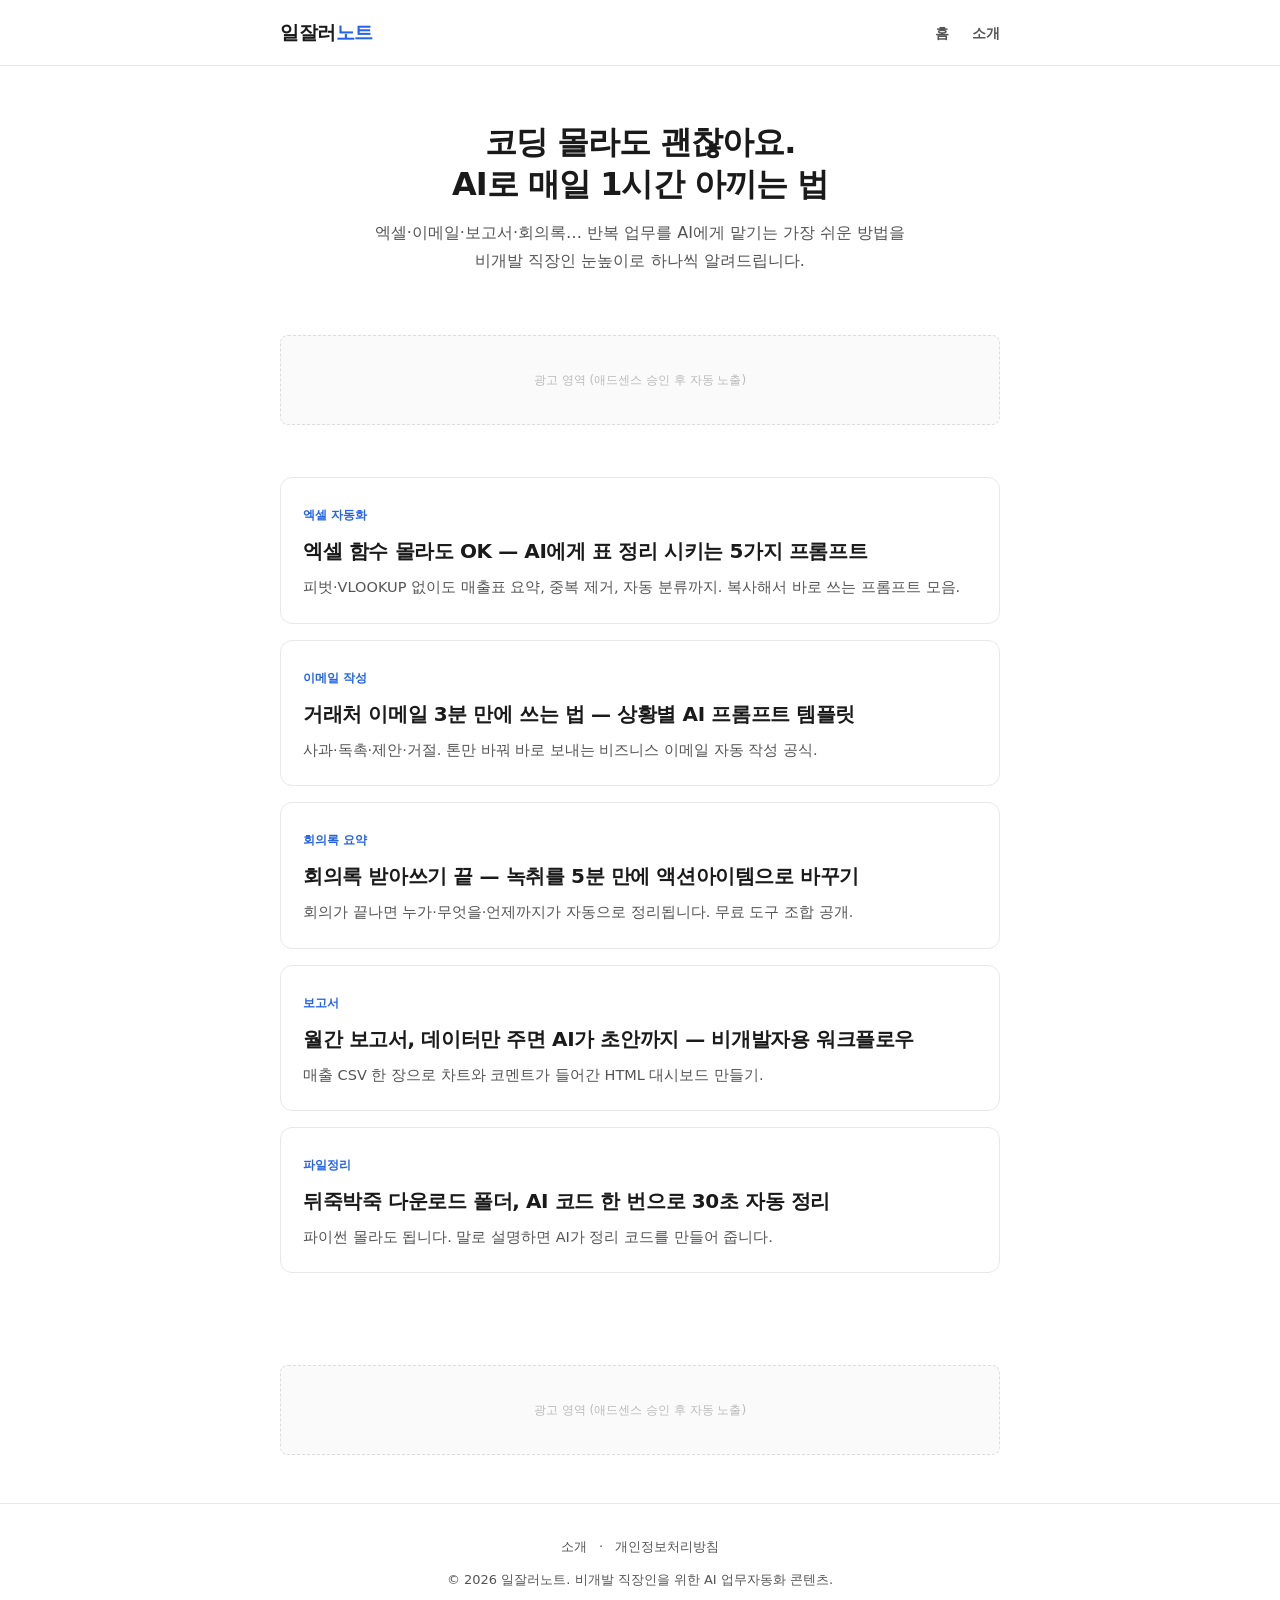
<file: docs/index.html>
<!DOCTYPE html>
<html lang="ko">
<head>
  <meta charset="UTF-8" />
  <meta name="viewport" content="width=device-width, initial-scale=1.0" />
  <title>일잘러노트 | 비개발 직장인을 위한 AI 업무자동화 가이드</title>
  <meta name="description" content="코딩 몰라도 괜찮아요. AI로 엑셀·이메일·보고서·회의록을 자동화해 매일 1시간 아끼는 실전 노하우를 비개발 직장인 눈높이로 알려드립니다." />
  <meta name="keywords" content="AI 업무자동화, 엑셀 자동화, 비개발자 AI, 챗GPT 업무활용, 회의록 요약, 이메일 자동작성, 바이브코딩" />
  <link rel="canonical" href="https://example.github.io/" />
  <meta property="og:title" content="일잘러노트 | 비개발 직장인 AI 업무자동화" />
  <meta property="og:description" content="코딩 몰라도 AI로 매일 1시간 아끼는 실전 노하우" />
  <meta property="og:type" content="website" />
  <link rel="stylesheet" href="style.css" />
  <!-- ▼▼▼ 구글 애드센스: 승인 후 ca-pub-XXXXXXXXXXXXXXXX 를 본인 코드로 교체 ▼▼▼ -->
  <!--
  <script async src="https://pagead2.googlesyndication.com/pagead/js/adsbygoogle.js?client=ca-pub-XXXXXXXXXXXXXXXX" crossorigin="anonymous"></script>
  -->
  <!-- ▲▲▲ 애드센스 승인 전까지는 위 주석을 유지하세요 ▲▲▲ -->
</head>
<body>
  <header class="site-header">
    <div class="inner">
      <a class="logo" href="index.html">일잘러<span>노트</span></a>
      <nav class="nav">
        <a href="index.html">홈</a>
        <a href="about.html">소개</a>
      </nav>
    </div>
  </header>

  <section class="hero">
    <h1>코딩 몰라도 괜찮아요.<br />AI로 매일 1시간 아끼는 법</h1>
    <p>엑셀·이메일·보고서·회의록… 반복 업무를 AI에게 맡기는 가장 쉬운 방법을<br />비개발 직장인 눈높이로 하나씩 알려드립니다.</p>
  </section>

  <div class="wrap">
    <div class="ad-slot">광고 영역 (애드센스 승인 후 자동 노출)</div>

    <ul class="post-list">
      <li><a class="post-card" href="posts/excel-ai-automation.html">
        <span class="tag">엑셀 자동화</span>
        <h2>엑셀 함수 몰라도 OK — AI에게 표 정리 시키는 5가지 프롬프트</h2>
        <p>피벗·VLOOKUP 없이도 매출표 요약, 중복 제거, 자동 분류까지. 복사해서 바로 쓰는 프롬프트 모음.</p>
      </a></li>

      <li><a class="post-card" href="posts/email-ai-writing.html">
        <span class="tag">이메일 작성</span>
        <h2>거래처 이메일 3분 만에 쓰는 법 — 상황별 AI 프롬프트 템플릿</h2>
        <p>사과·독촉·제안·거절. 톤만 바꿔 바로 보내는 비즈니스 이메일 자동 작성 공식.</p>
      </a></li>

      <li><a class="post-card" href="posts/meeting-notes-ai.html">
        <span class="tag">회의록 요약</span>
        <h2>회의록 받아쓰기 끝 — 녹취를 5분 만에 액션아이템으로 바꾸기</h2>
        <p>회의가 끝나면 누가·무엇을·언제까지가 자동으로 정리됩니다. 무료 도구 조합 공개.</p>
      </a></li>

      <li><a class="post-card" href="posts/report-ai.html">
        <span class="tag">보고서</span>
        <h2>월간 보고서, 데이터만 주면 AI가 초안까지 — 비개발자용 워크플로우</h2>
        <p>매출 CSV 한 장으로 차트와 코멘트가 들어간 HTML 대시보드 만들기.</p>
      </a></li>

      <li><a class="post-card" href="posts/file-organize-ai.html">
        <span class="tag">파일정리</span>
        <h2>뒤죽박죽 다운로드 폴더, AI 코드 한 번으로 30초 자동 정리</h2>
        <p>파이썬 몰라도 됩니다. 말로 설명하면 AI가 정리 코드를 만들어 줍니다.</p>
      </a></li>
    </ul>

    <div class="ad-slot">광고 영역 (애드센스 승인 후 자동 노출)</div>
  </div>

  <footer class="site-footer">
    <p>
      <a href="about.html">소개</a> ·
      <a href="privacy.html">개인정보처리방침</a>
    </p>
    <p style="margin-top:10px;">© 2026 일잘러노트. 비개발 직장인을 위한 AI 업무자동화 콘텐츠.</p>
  </footer>
</body>
</html>
</file>
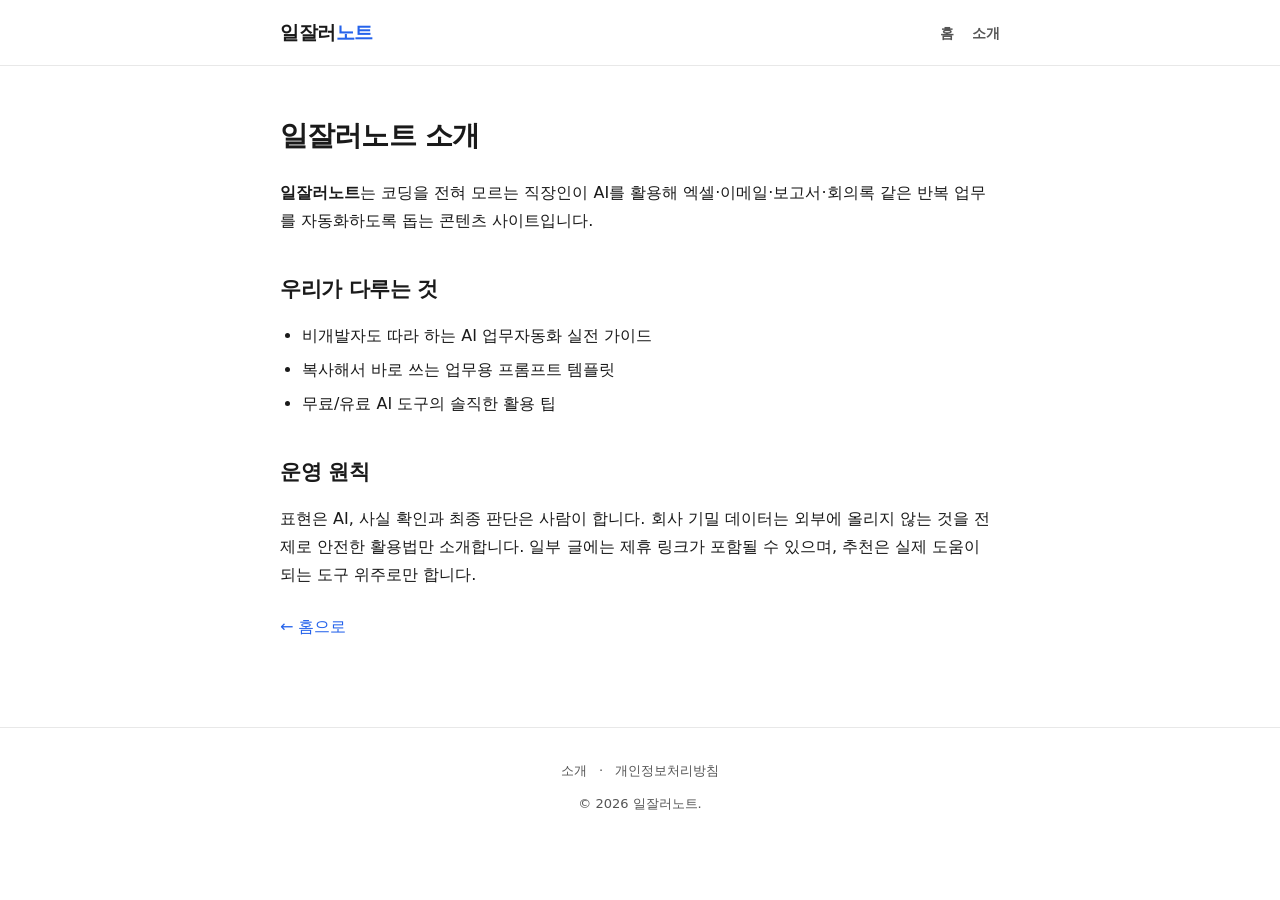
<file: docs/about.html>
<!DOCTYPE html>
<html lang="ko">
<head>
  <meta charset="UTF-8" />
  <meta name="viewport" content="width=device-width, initial-scale=1.0" />
  <title>소개 | 일잘러노트</title>
  <meta name="description" content="일잘러노트는 코딩을 모르는 직장인이 AI로 반복 업무를 자동화하도록 돕는 콘텐츠 사이트입니다." />
  <link rel="stylesheet" href="style.css" />
</head>
<body>
  <header class="site-header">
    <div class="inner">
      <a class="logo" href="index.html">일잘러<span>노트</span></a>
      <nav class="nav"><a href="index.html">홈</a><a href="about.html">소개</a></nav>
    </div>
  </header>

  <div class="wrap">
    <article class="post">
      <h1>일잘러노트 소개</h1>
      <p><strong>일잘러노트</strong>는 코딩을 전혀 모르는 직장인이 AI를 활용해 엑셀·이메일·보고서·회의록 같은
      반복 업무를 자동화하도록 돕는 콘텐츠 사이트입니다.</p>

      <h2>우리가 다루는 것</h2>
      <ul>
        <li>비개발자도 따라 하는 AI 업무자동화 실전 가이드</li>
        <li>복사해서 바로 쓰는 업무용 프롬프트 템플릿</li>
        <li>무료/유료 AI 도구의 솔직한 활용 팁</li>
      </ul>

      <h2>운영 원칙</h2>
      <p>표현은 AI, 사실 확인과 최종 판단은 사람이 합니다. 회사 기밀 데이터는 외부에 올리지 않는 것을 전제로
      안전한 활용법만 소개합니다. 일부 글에는 제휴 링크가 포함될 수 있으며, 추천은 실제 도움이 되는 도구 위주로만 합니다.</p>

      <p style="margin-top:24px;"><a href="index.html">← 홈으로</a></p>
    </article>
  </div>

  <footer class="site-footer">
    <p><a href="about.html">소개</a> · <a href="privacy.html">개인정보처리방침</a></p>
    <p style="margin-top:10px;">© 2026 일잘러노트.</p>
  </footer>
</body>
</html>
</file>
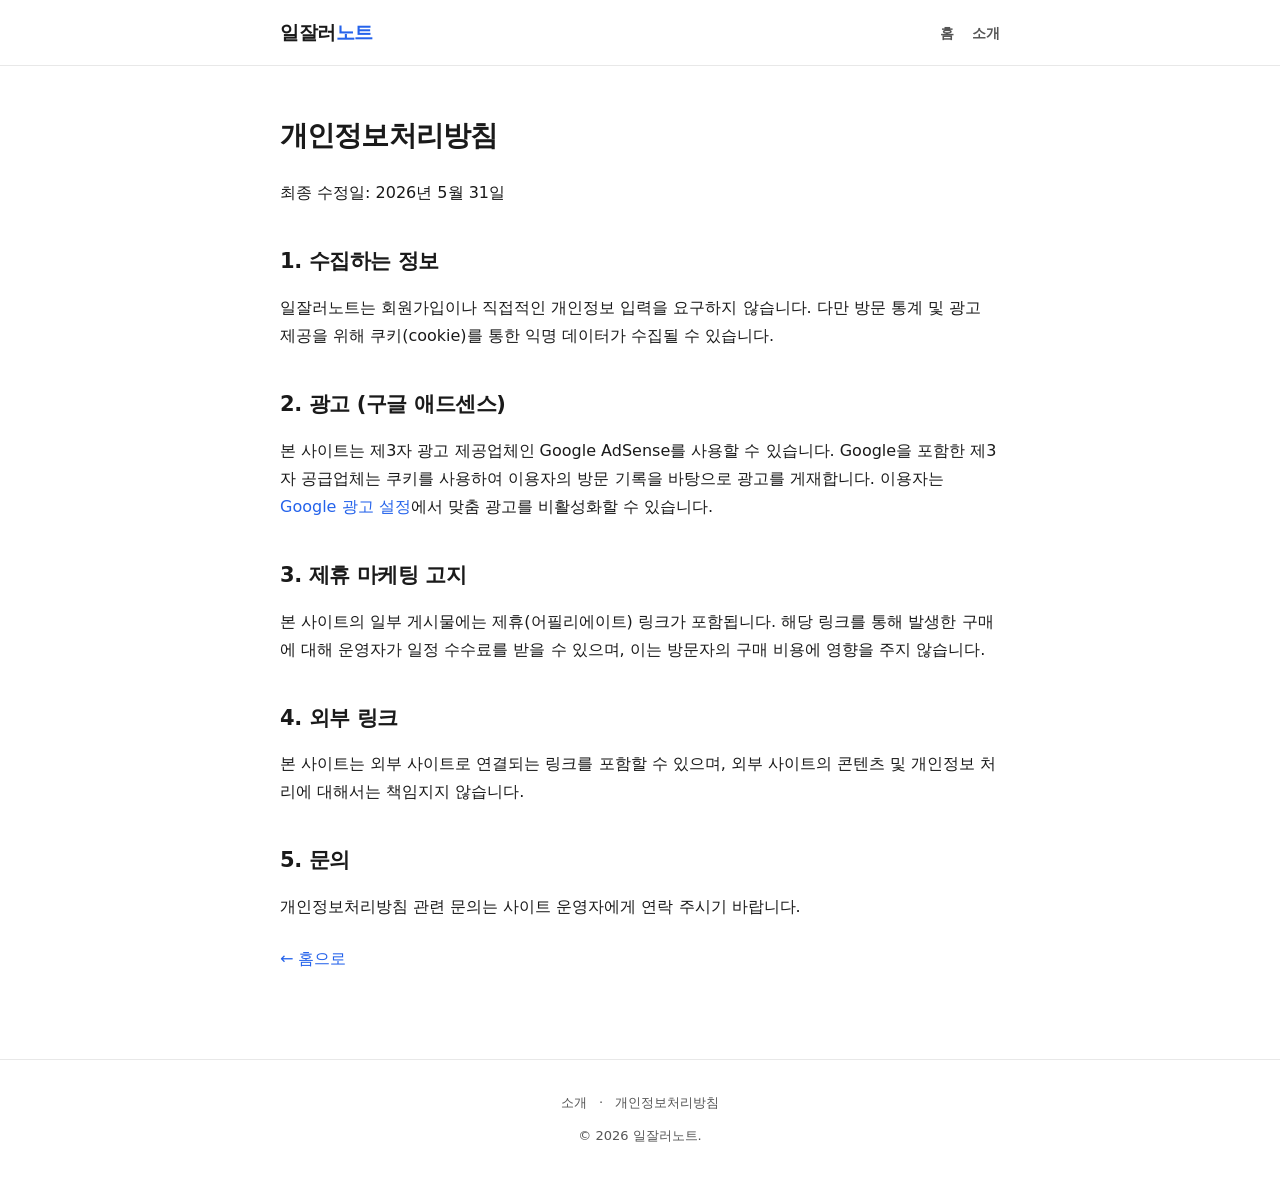
<file: docs/privacy.html>
<!DOCTYPE html>
<html lang="ko">
<head>
  <meta charset="UTF-8" />
  <meta name="viewport" content="width=device-width, initial-scale=1.0" />
  <title>개인정보처리방침 | 일잘러노트</title>
  <meta name="description" content="일잘러노트의 개인정보처리방침 및 광고·제휴 고지." />
  <link rel="stylesheet" href="style.css" />
</head>
<body>
  <header class="site-header">
    <div class="inner">
      <a class="logo" href="index.html">일잘러<span>노트</span></a>
      <nav class="nav"><a href="index.html">홈</a><a href="about.html">소개</a></nav>
    </div>
  </header>

  <div class="wrap">
    <article class="post">
      <h1>개인정보처리방침</h1>
      <p>최종 수정일: 2026년 5월 31일</p>

      <h2>1. 수집하는 정보</h2>
      <p>일잘러노트는 회원가입이나 직접적인 개인정보 입력을 요구하지 않습니다. 다만 방문 통계 및 광고 제공을 위해
      쿠키(cookie)를 통한 익명 데이터가 수집될 수 있습니다.</p>

      <h2>2. 광고 (구글 애드센스)</h2>
      <p>본 사이트는 제3자 광고 제공업체인 Google AdSense를 사용할 수 있습니다. Google을 포함한 제3자 공급업체는
      쿠키를 사용하여 이용자의 방문 기록을 바탕으로 광고를 게재합니다. 이용자는
      <a href="https://www.google.com/settings/ads" target="_blank" rel="nofollow">Google 광고 설정</a>에서
      맞춤 광고를 비활성화할 수 있습니다.</p>

      <h2>3. 제휴 마케팅 고지</h2>
      <p>본 사이트의 일부 게시물에는 제휴(어필리에이트) 링크가 포함됩니다. 해당 링크를 통해 발생한 구매에 대해
      운영자가 일정 수수료를 받을 수 있으며, 이는 방문자의 구매 비용에 영향을 주지 않습니다.</p>

      <h2>4. 외부 링크</h2>
      <p>본 사이트는 외부 사이트로 연결되는 링크를 포함할 수 있으며, 외부 사이트의 콘텐츠 및 개인정보 처리에 대해서는
      책임지지 않습니다.</p>

      <h2>5. 문의</h2>
      <p>개인정보처리방침 관련 문의는 사이트 운영자에게 연락 주시기 바랍니다.</p>

      <p style="margin-top:24px;"><a href="index.html">← 홈으로</a></p>
    </article>
  </div>

  <footer class="site-footer">
    <p><a href="about.html">소개</a> · <a href="privacy.html">개인정보처리방침</a></p>
    <p style="margin-top:10px;">© 2026 일잘러노트.</p>
  </footer>
</body>
</html>
</file>
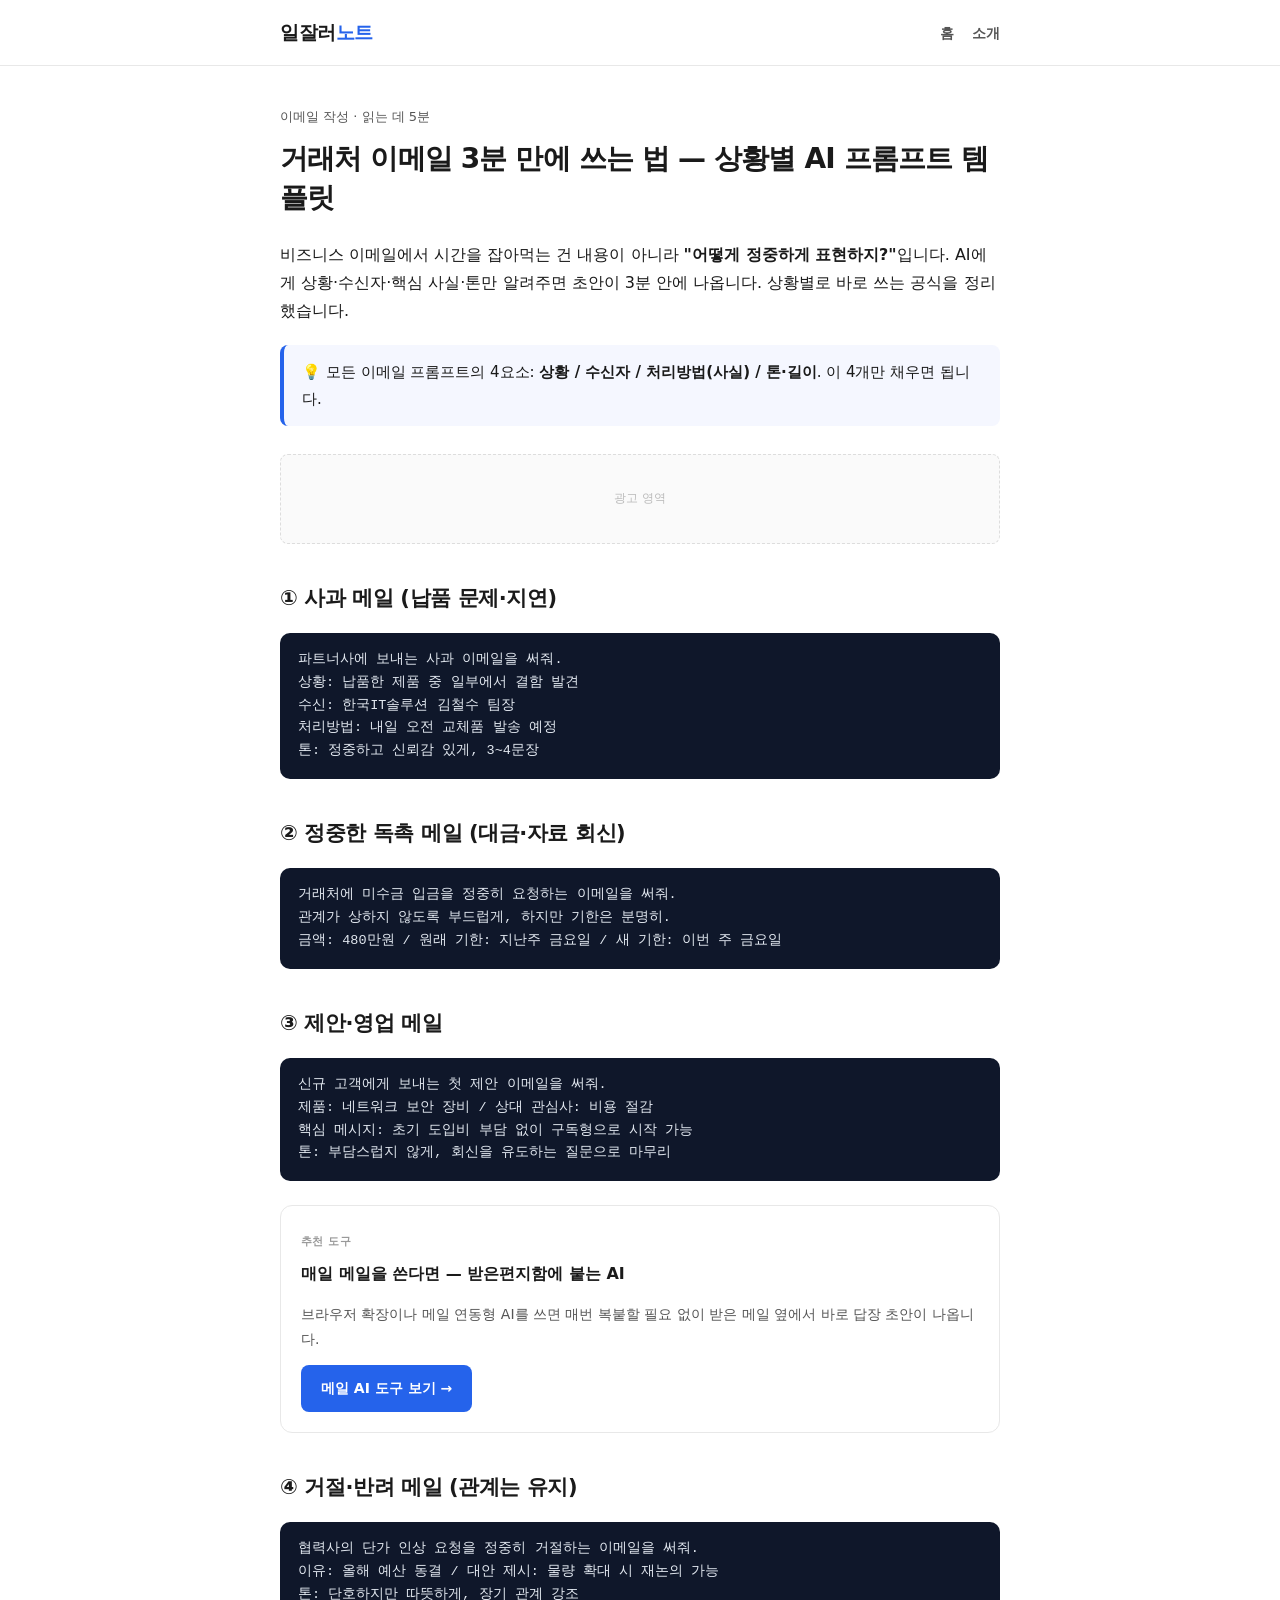
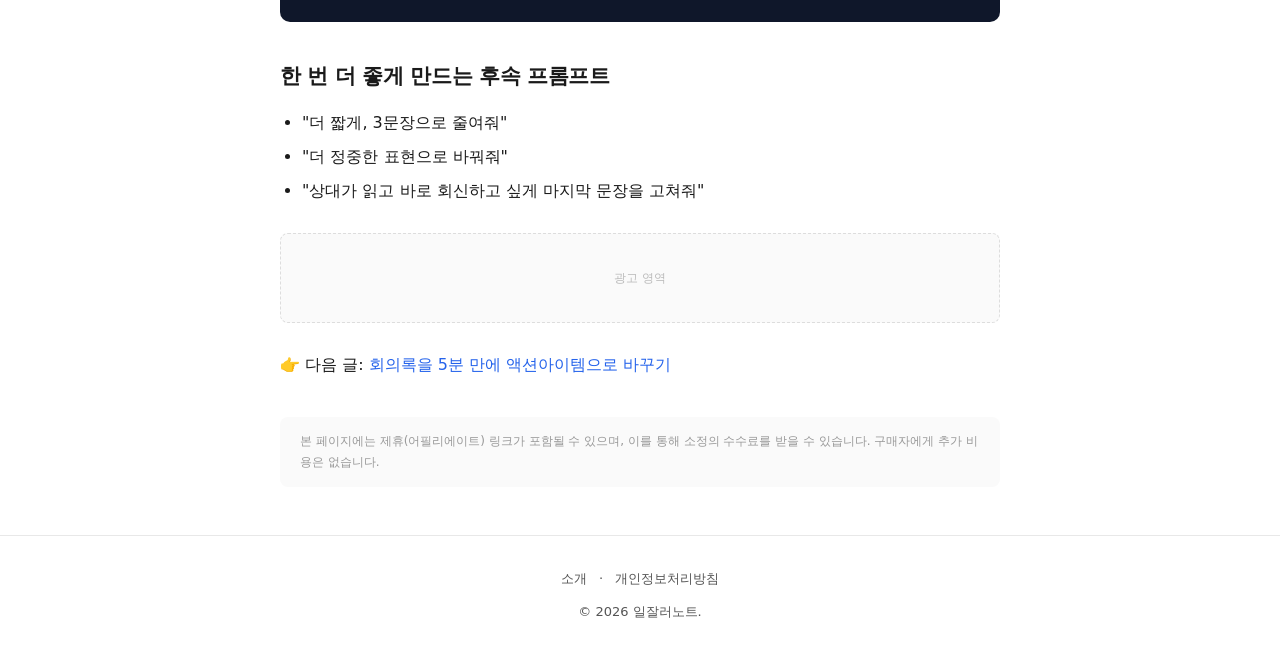
<file: docs/posts/email-ai-writing.html>
<!DOCTYPE html>
<html lang="ko">
<head>
  <meta charset="UTF-8" />
  <meta name="viewport" content="width=device-width, initial-scale=1.0" />
  <title>거래처 이메일 3분 만에 쓰는 법 — 상황별 AI 프롬프트 템플릿 | 일잘러노트</title>
  <meta name="description" content="사과·독촉·제안·거절. 비즈니스 이메일을 AI로 3분 만에 쓰는 상황별 프롬프트 템플릿을 정리했습니다. 복사해서 바로 쓰세요." />
  <meta name="keywords" content="이메일 자동작성, AI 이메일, 비즈니스 이메일 템플릿, 챗GPT 이메일, 거래처 메일" />
  <link rel="stylesheet" href="../style.css" />
  <!-- 애드센스 승인 후 주석 해제
  <script async src="https://pagead2.googlesyndication.com/pagead/js/adsbygoogle.js?client=ca-pub-XXXXXXXXXXXXXXXX" crossorigin="anonymous"></script>
  -->
</head>
<body>
  <header class="site-header">
    <div class="inner">
      <a class="logo" href="../index.html">일잘러<span>노트</span></a>
      <nav class="nav"><a href="../index.html">홈</a><a href="../about.html">소개</a></nav>
    </div>
  </header>

  <div class="wrap">
    <article class="post">
      <div class="meta">이메일 작성 · 읽는 데 5분</div>
      <h1>거래처 이메일 3분 만에 쓰는 법 — 상황별 AI 프롬프트 템플릿</h1>

      <p>비즈니스 이메일에서 시간을 잡아먹는 건 내용이 아니라 <strong>"어떻게 정중하게 표현하지?"</strong>입니다.
      AI에게 상황·수신자·핵심 사실·톤만 알려주면 초안이 3분 안에 나옵니다. 상황별로 바로 쓰는 공식을 정리했습니다.</p>

      <div class="callout">💡 모든 이메일 프롬프트의 4요소: <b>상황 / 수신자 / 처리방법(사실) / 톤·길이</b>. 이 4개만 채우면 됩니다.</div>

      <div class="ad-slot">광고 영역</div>

      <h2>① 사과 메일 (납품 문제·지연)</h2>
      <div class="prompt">파트너사에 보내는 사과 이메일을 써줘.
상황: 납품한 제품 중 일부에서 결함 발견
수신: 한국IT솔루션 김철수 팀장
처리방법: 내일 오전 교체품 발송 예정
톤: 정중하고 신뢰감 있게, 3~4문장</div>

      <h2>② 정중한 독촉 메일 (대금·자료 회신)</h2>
      <div class="prompt">거래처에 미수금 입금을 정중히 요청하는 이메일을 써줘.
관계가 상하지 않도록 부드럽게, 하지만 기한은 분명히.
금액: 480만원 / 원래 기한: 지난주 금요일 / 새 기한: 이번 주 금요일</div>

      <h2>③ 제안·영업 메일</h2>
      <div class="prompt">신규 고객에게 보내는 첫 제안 이메일을 써줘.
제품: 네트워크 보안 장비 / 상대 관심사: 비용 절감
핵심 메시지: 초기 도입비 부담 없이 구독형으로 시작 가능
톤: 부담스럽지 않게, 회신을 유도하는 질문으로 마무리</div>

      <div class="affiliate">
        <span class="label">추천 도구</span>
        <h4>매일 메일을 쓴다면 — 받은편지함에 붙는 AI</h4>
        <p>브라우저 확장이나 메일 연동형 AI를 쓰면 매번 복붙할 필요 없이 받은 메일 옆에서 바로 답장 초안이 나옵니다.</p>
        <a class="btn" href="#" rel="sponsored nofollow" target="_blank">메일 AI 도구 보기 →</a>
      </div>

      <h2>④ 거절·반려 메일 (관계는 유지)</h2>
      <div class="prompt">협력사의 단가 인상 요청을 정중히 거절하는 이메일을 써줘.
이유: 올해 예산 동결 / 대안 제시: 물량 확대 시 재논의 가능
톤: 단호하지만 따뜻하게, 장기 관계 강조</div>

      <h2>한 번 더 좋게 만드는 후속 프롬프트</h2>
      <ul>
        <li>"더 짧게, 3문장으로 줄여줘"</li>
        <li>"더 정중한 표현으로 바꿔줘"</li>
        <li>"상대가 읽고 바로 회신하고 싶게 마지막 문장을 고쳐줘"</li>
      </ul>

      <div class="ad-slot">광고 영역</div>

      <p style="margin-top:24px;">👉 다음 글: <a href="meeting-notes-ai.html">회의록을 5분 만에 액션아이템으로 바꾸기</a></p>
    </article>

    <p class="disclosure">본 페이지에는 제휴(어필리에이트) 링크가 포함될 수 있으며, 이를 통해 소정의 수수료를 받을 수 있습니다. 구매자에게 추가 비용은 없습니다.</p>
  </div>

  <footer class="site-footer">
    <p><a href="../about.html">소개</a> · <a href="../privacy.html">개인정보처리방침</a></p>
    <p style="margin-top:10px;">© 2026 일잘러노트.</p>
  </footer>
</body>
</html>
</file>
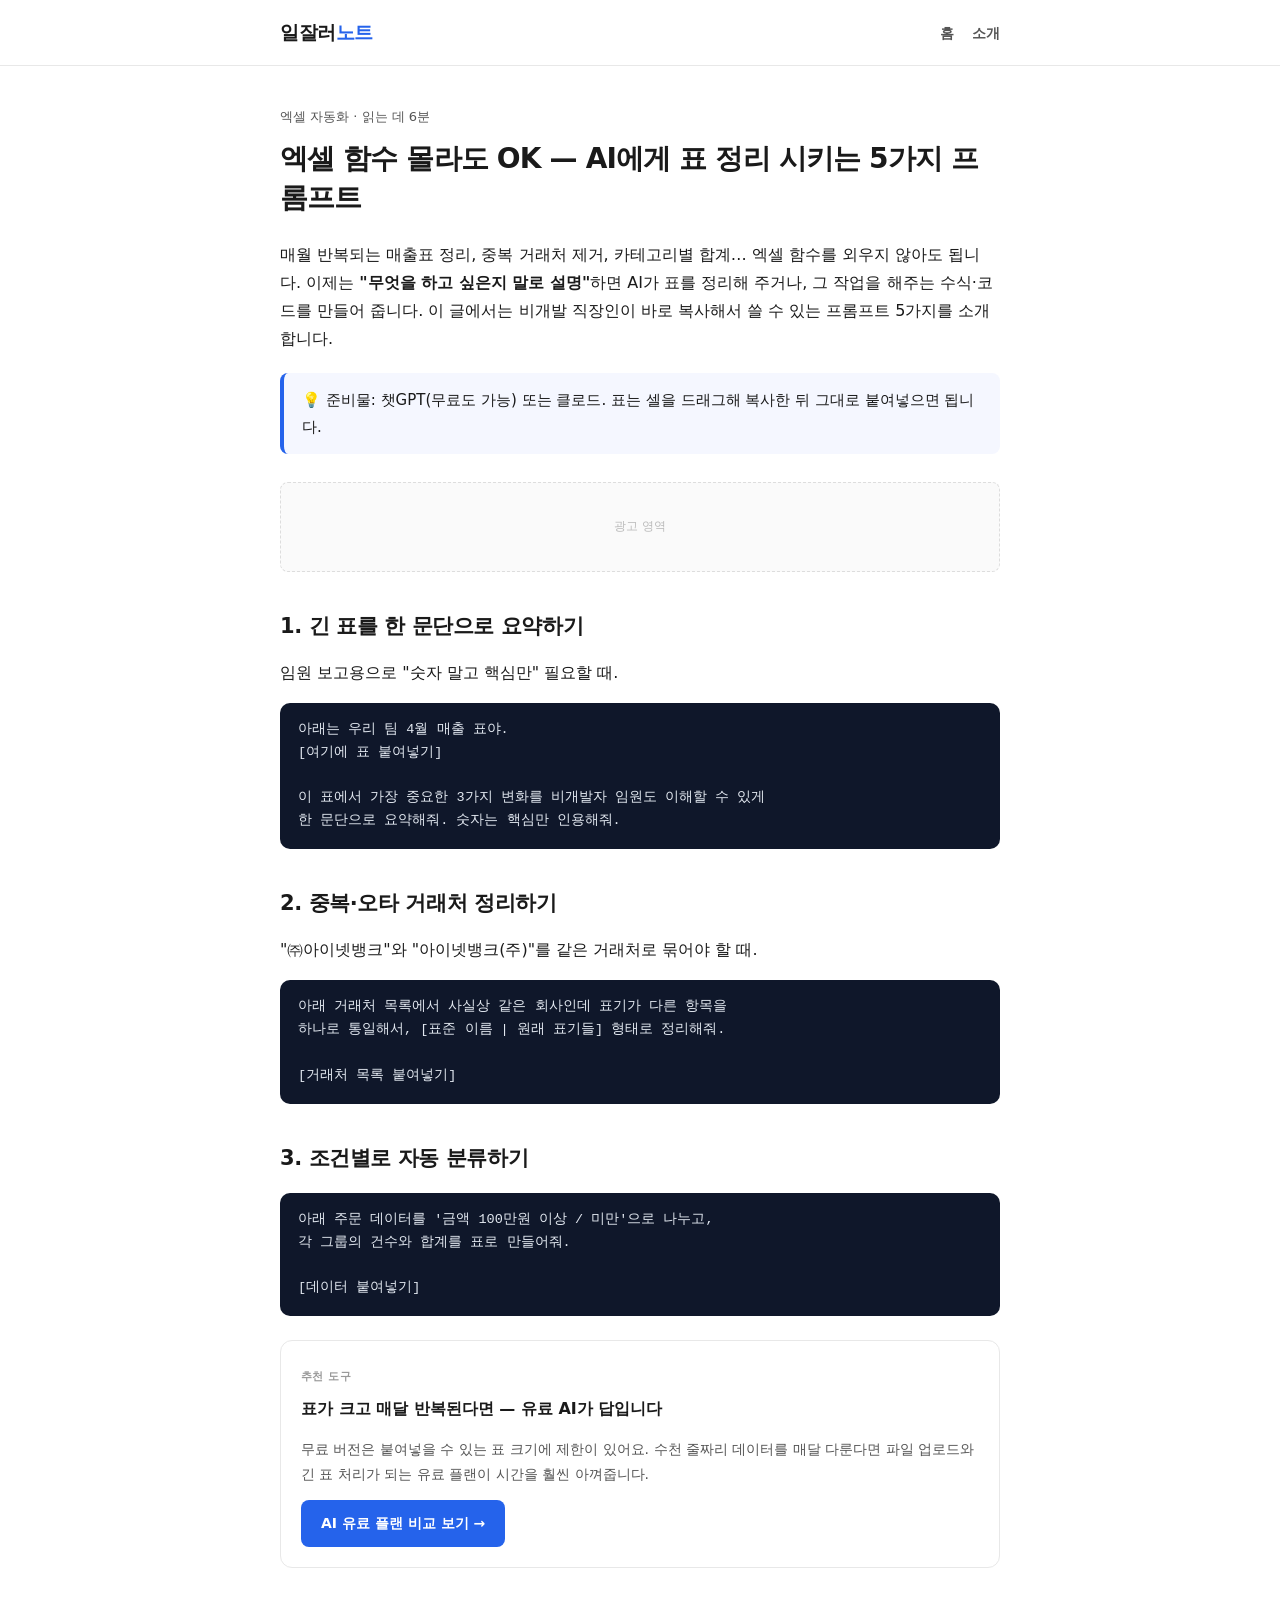
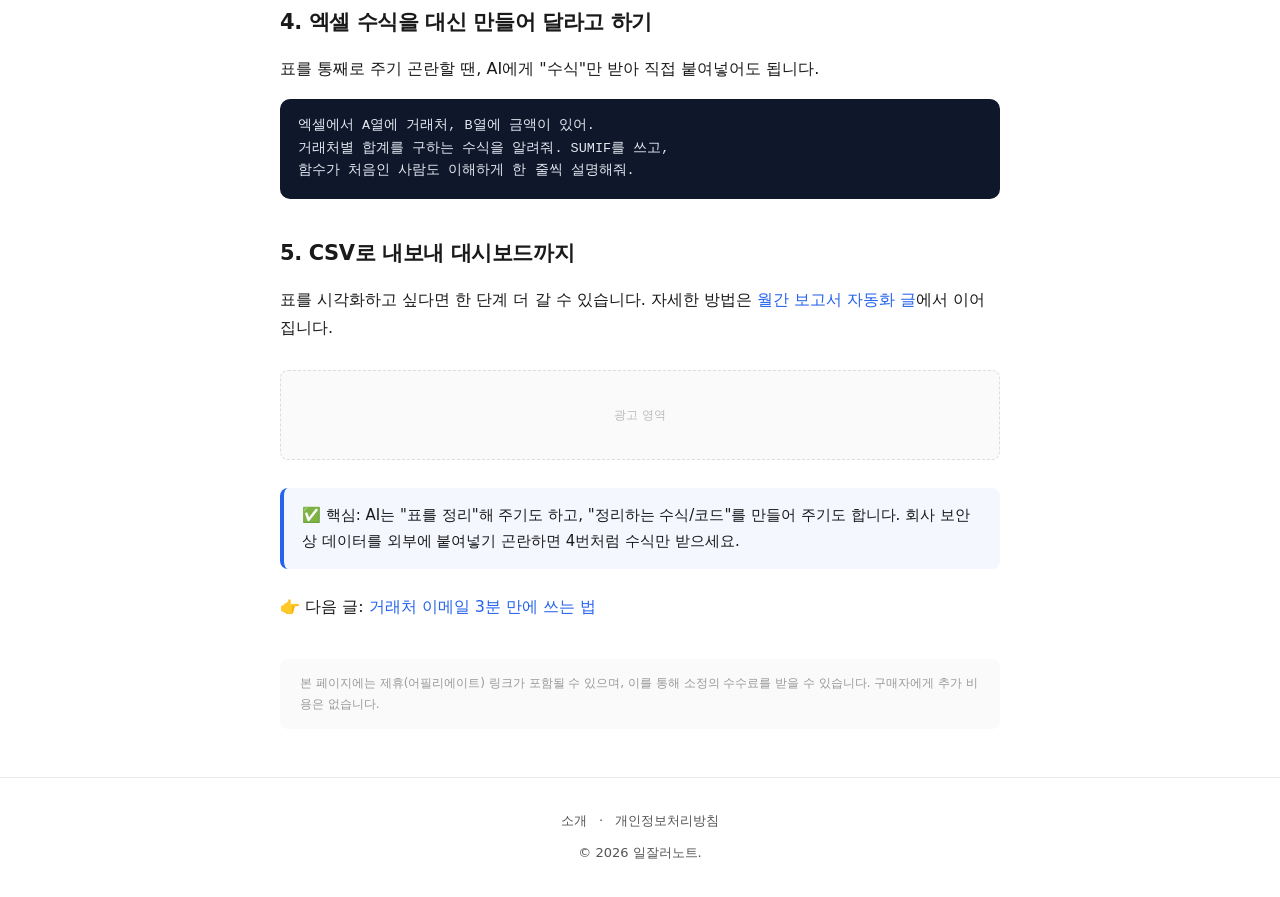
<file: docs/posts/excel-ai-automation.html>
<!DOCTYPE html>
<html lang="ko">
<head>
  <meta charset="UTF-8" />
  <meta name="viewport" content="width=device-width, initial-scale=1.0" />
  <title>엑셀 함수 몰라도 OK — AI에게 표 정리 시키는 5가지 프롬프트 | 일잘러노트</title>
  <meta name="description" content="VLOOKUP·피벗 몰라도 됩니다. 챗GPT·클로드에게 엑셀 표 요약, 중복 제거, 자동 분류를 시키는 복붙용 프롬프트 5가지를 정리했습니다." />
  <meta name="keywords" content="엑셀 자동화, 엑셀 AI, 챗GPT 엑셀, 엑셀 함수, 비개발자 엑셀, 표 정리 AI" />
  <link rel="stylesheet" href="../style.css" />
  <!-- 애드센스 승인 후 아래 주석 해제 (ca-pub 교체)
  <script async src="https://pagead2.googlesyndication.com/pagead/js/adsbygoogle.js?client=ca-pub-XXXXXXXXXXXXXXXX" crossorigin="anonymous"></script>
  -->
</head>
<body>
  <header class="site-header">
    <div class="inner">
      <a class="logo" href="../index.html">일잘러<span>노트</span></a>
      <nav class="nav"><a href="../index.html">홈</a><a href="../about.html">소개</a></nav>
    </div>
  </header>

  <div class="wrap">
    <article class="post">
      <div class="meta">엑셀 자동화 · 읽는 데 6분</div>
      <h1>엑셀 함수 몰라도 OK — AI에게 표 정리 시키는 5가지 프롬프트</h1>

      <p>매월 반복되는 매출표 정리, 중복 거래처 제거, 카테고리별 합계… 엑셀 함수를 외우지 않아도 됩니다.
      이제는 <strong>"무엇을 하고 싶은지 말로 설명"</strong>하면 AI가 표를 정리해 주거나, 그 작업을 해주는 수식·코드를 만들어 줍니다.
      이 글에서는 비개발 직장인이 바로 복사해서 쓸 수 있는 프롬프트 5가지를 소개합니다.</p>

      <div class="callout">💡 준비물: 챗GPT(무료도 가능) 또는 클로드. 표는 셀을 드래그해 복사한 뒤 그대로 붙여넣으면 됩니다.</div>

      <div class="ad-slot">광고 영역</div>

      <h2>1. 긴 표를 한 문단으로 요약하기</h2>
      <p>임원 보고용으로 "숫자 말고 핵심만" 필요할 때.</p>
      <div class="prompt">아래는 우리 팀 4월 매출 표야.
[여기에 표 붙여넣기]

이 표에서 가장 중요한 3가지 변화를 비개발자 임원도 이해할 수 있게
한 문단으로 요약해줘. 숫자는 핵심만 인용해줘.</div>

      <h2>2. 중복·오타 거래처 정리하기</h2>
      <p>"㈜아이넷뱅크"와 "아이넷뱅크(주)"를 같은 거래처로 묶어야 할 때.</p>
      <div class="prompt">아래 거래처 목록에서 사실상 같은 회사인데 표기가 다른 항목을
하나로 통일해서, [표준 이름 | 원래 표기들] 형태로 정리해줘.

[거래처 목록 붙여넣기]</div>

      <h2>3. 조건별로 자동 분류하기</h2>
      <div class="prompt">아래 주문 데이터를 '금액 100만원 이상 / 미만'으로 나누고,
각 그룹의 건수와 합계를 표로 만들어줘.

[데이터 붙여넣기]</div>

      <div class="affiliate">
        <span class="label">추천 도구</span>
        <h4>표가 크고 매달 반복된다면 — 유료 AI가 답입니다</h4>
        <p>무료 버전은 붙여넣을 수 있는 표 크기에 제한이 있어요. 수천 줄짜리 데이터를 매달 다룬다면
        파일 업로드와 긴 표 처리가 되는 유료 플랜이 시간을 훨씬 아껴줍니다.</p>
        <a class="btn" href="#" rel="sponsored nofollow" target="_blank">AI 유료 플랜 비교 보기 →</a>
      </div>

      <h2>4. 엑셀 수식을 대신 만들어 달라고 하기</h2>
      <p>표를 통째로 주기 곤란할 땐, AI에게 "수식"만 받아 직접 붙여넣어도 됩니다.</p>
      <div class="prompt">엑셀에서 A열에 거래처, B열에 금액이 있어.
거래처별 합계를 구하는 수식을 알려줘. SUMIF를 쓰고,
함수가 처음인 사람도 이해하게 한 줄씩 설명해줘.</div>

      <h2>5. CSV로 내보내 대시보드까지</h2>
      <p>표를 시각화하고 싶다면 한 단계 더 갈 수 있습니다. 자세한 방법은
      <a href="report-ai.html">월간 보고서 자동화 글</a>에서 이어집니다.</p>

      <div class="ad-slot">광고 영역</div>

      <div class="callout">✅ 핵심: AI는 "표를 정리"해 주기도 하고, "정리하는 수식/코드"를 만들어 주기도 합니다.
      회사 보안상 데이터를 외부에 붙여넣기 곤란하면 4번처럼 수식만 받으세요.</div>

      <p style="margin-top:24px;">👉 다음 글: <a href="email-ai-writing.html">거래처 이메일 3분 만에 쓰는 법</a></p>
    </article>

    <p class="disclosure">본 페이지에는 제휴(어필리에이트) 링크가 포함될 수 있으며, 이를 통해 소정의 수수료를 받을 수 있습니다. 구매자에게 추가 비용은 없습니다.</p>
  </div>

  <footer class="site-footer">
    <p><a href="../about.html">소개</a> · <a href="../privacy.html">개인정보처리방침</a></p>
    <p style="margin-top:10px;">© 2026 일잘러노트.</p>
  </footer>
</body>
</html>
</file>
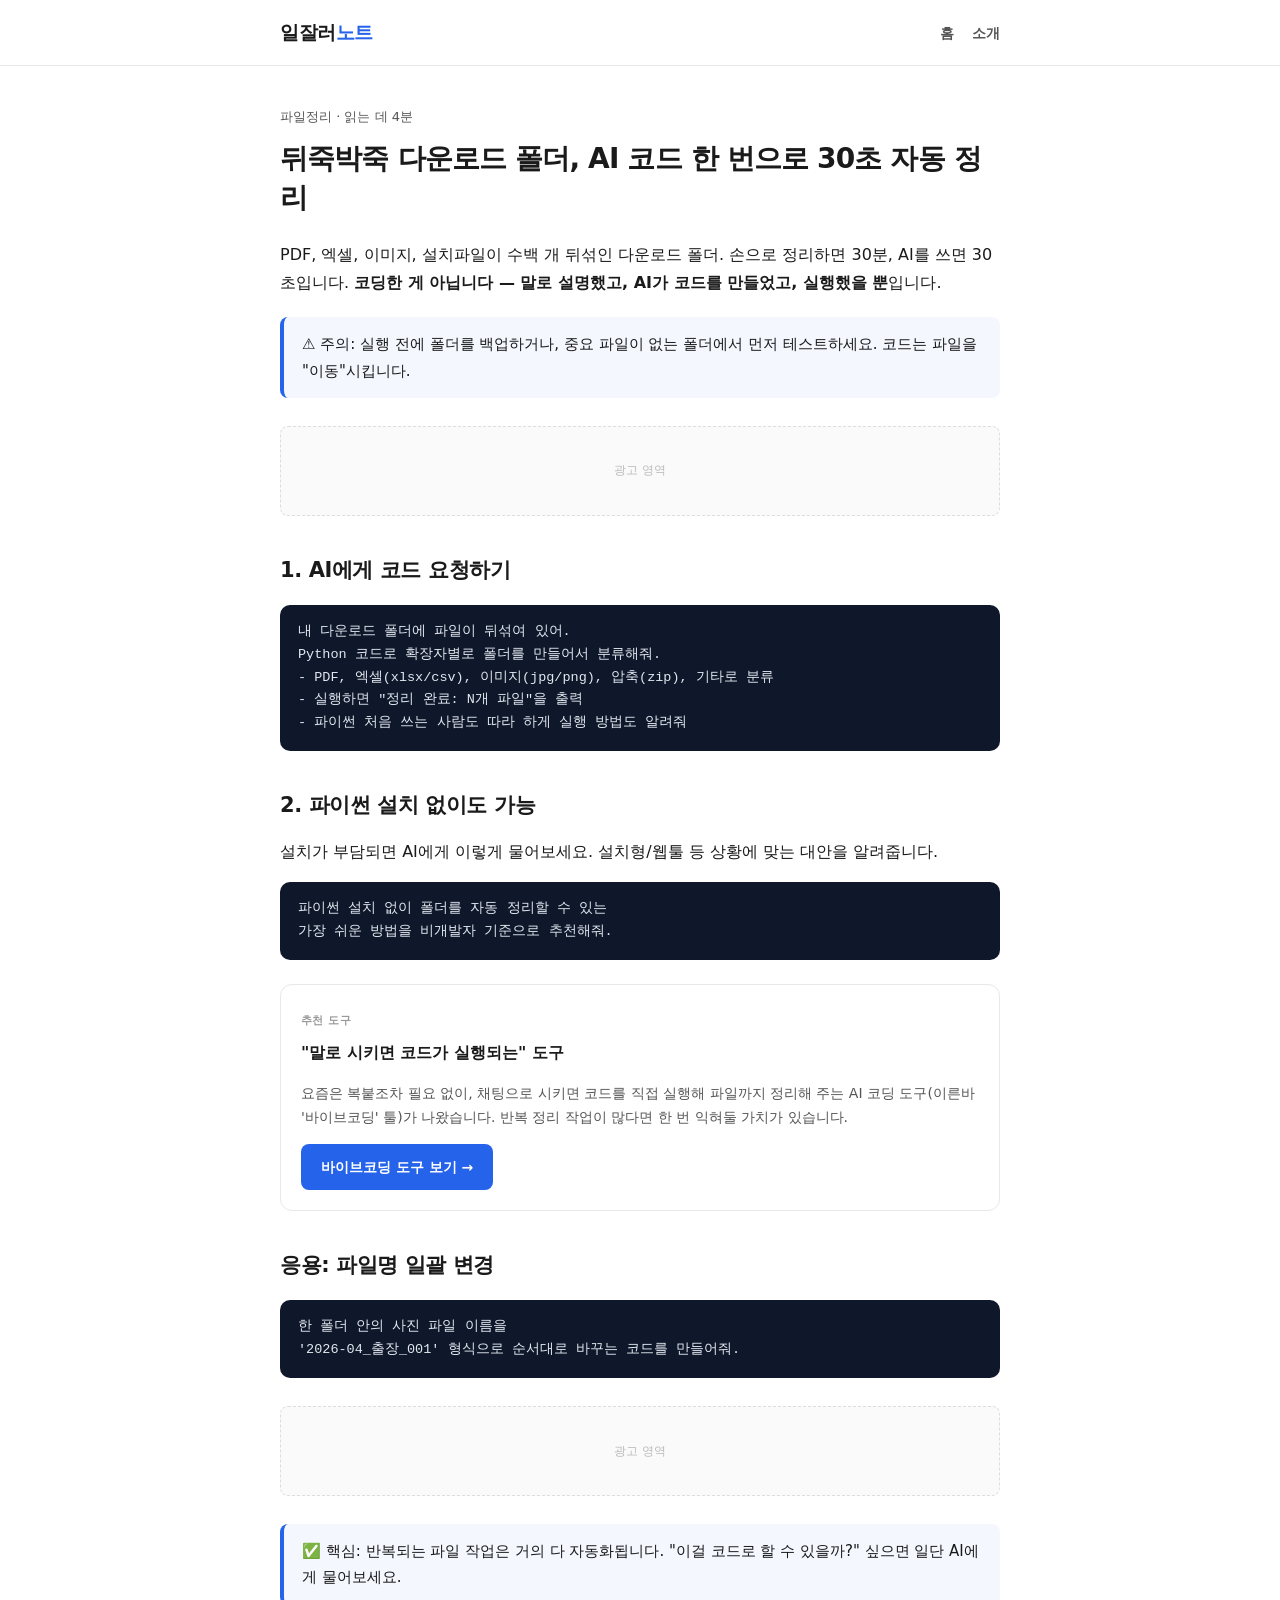
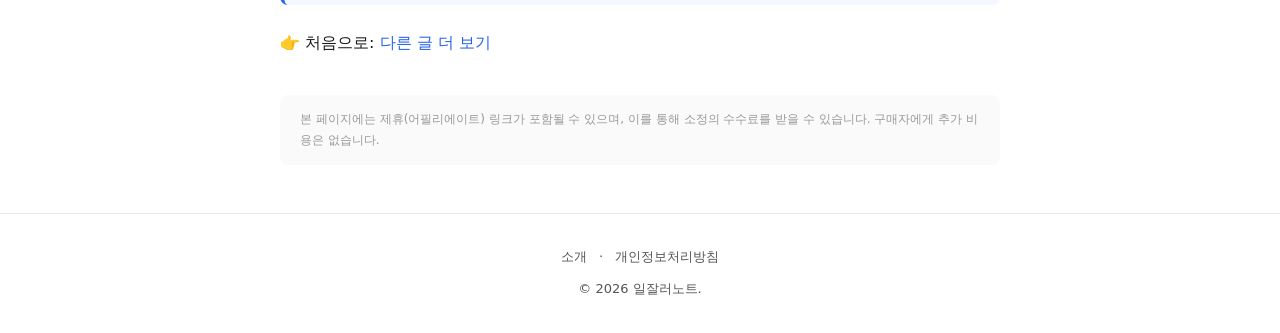
<file: docs/posts/file-organize-ai.html>
<!DOCTYPE html>
<html lang="ko">
<head>
  <meta charset="UTF-8" />
  <meta name="viewport" content="width=device-width, initial-scale=1.0" />
  <title>뒤죽박죽 다운로드 폴더, AI 코드 한 번으로 30초 자동 정리 | 일잘러노트</title>
  <meta name="description" content="파이썬 몰라도 됩니다. 말로 설명하면 AI가 폴더 정리 코드를 만들어 줍니다. 다운로드 폴더를 확장자별로 30초에 정리하는 방법." />
  <meta name="keywords" content="파일 정리, 폴더 자동정리, 파이썬 자동화, AI 코드, 다운로드 폴더 정리, 비개발자 파이썬" />
  <link rel="stylesheet" href="../style.css" />
  <!-- 애드센스 승인 후 주석 해제
  <script async src="https://pagead2.googlesyndication.com/pagead/js/adsbygoogle.js?client=ca-pub-XXXXXXXXXXXXXXXX" crossorigin="anonymous"></script>
  -->
</head>
<body>
  <header class="site-header">
    <div class="inner">
      <a class="logo" href="../index.html">일잘러<span>노트</span></a>
      <nav class="nav"><a href="../index.html">홈</a><a href="../about.html">소개</a></nav>
    </div>
  </header>

  <div class="wrap">
    <article class="post">
      <div class="meta">파일정리 · 읽는 데 4분</div>
      <h1>뒤죽박죽 다운로드 폴더, AI 코드 한 번으로 30초 자동 정리</h1>

      <p>PDF, 엑셀, 이미지, 설치파일이 수백 개 뒤섞인 다운로드 폴더. 손으로 정리하면 30분, AI를 쓰면 30초입니다.
      <strong>코딩한 게 아닙니다 — 말로 설명했고, AI가 코드를 만들었고, 실행했을 뿐</strong>입니다.</p>

      <div class="callout">⚠️ 주의: 실행 전에 폴더를 백업하거나, 중요 파일이 없는 폴더에서 먼저 테스트하세요. 코드는 파일을 "이동"시킵니다.</div>

      <div class="ad-slot">광고 영역</div>

      <h2>1. AI에게 코드 요청하기</h2>
      <div class="prompt">내 다운로드 폴더에 파일이 뒤섞여 있어.
Python 코드로 확장자별로 폴더를 만들어서 분류해줘.
- PDF, 엑셀(xlsx/csv), 이미지(jpg/png), 압축(zip), 기타로 분류
- 실행하면 "정리 완료: N개 파일"을 출력
- 파이썬 처음 쓰는 사람도 따라 하게 실행 방법도 알려줘</div>

      <h2>2. 파이썬 설치 없이도 가능</h2>
      <p>설치가 부담되면 AI에게 이렇게 물어보세요. 설치형/웹툴 등 상황에 맞는 대안을 알려줍니다.</p>
      <div class="prompt">파이썬 설치 없이 폴더를 자동 정리할 수 있는
가장 쉬운 방법을 비개발자 기준으로 추천해줘.</div>

      <div class="affiliate">
        <span class="label">추천 도구</span>
        <h4>"말로 시키면 코드가 실행되는" 도구</h4>
        <p>요즘은 복붙조차 필요 없이, 채팅으로 시키면 코드를 직접 실행해 파일까지 정리해 주는
        AI 코딩 도구(이른바 '바이브코딩' 툴)가 나왔습니다. 반복 정리 작업이 많다면 한 번 익혀둘 가치가 있습니다.</p>
        <a class="btn" href="#" rel="sponsored nofollow" target="_blank">바이브코딩 도구 보기 →</a>
      </div>

      <h2>응용: 파일명 일괄 변경</h2>
      <div class="prompt">한 폴더 안의 사진 파일 이름을
'2026-04_출장_001' 형식으로 순서대로 바꾸는 코드를 만들어줘.</div>

      <div class="ad-slot">광고 영역</div>

      <div class="callout">✅ 핵심: 반복되는 파일 작업은 거의 다 자동화됩니다. "이걸 코드로 할 수 있을까?" 싶으면 일단 AI에게 물어보세요.</div>

      <p style="margin-top:24px;">👉 처음으로: <a href="../index.html">다른 글 더 보기</a></p>
    </article>

    <p class="disclosure">본 페이지에는 제휴(어필리에이트) 링크가 포함될 수 있으며, 이를 통해 소정의 수수료를 받을 수 있습니다. 구매자에게 추가 비용은 없습니다.</p>
  </div>

  <footer class="site-footer">
    <p><a href="../about.html">소개</a> · <a href="../privacy.html">개인정보처리방침</a></p>
    <p style="margin-top:10px;">© 2026 일잘러노트.</p>
  </footer>
</body>
</html>
</file>
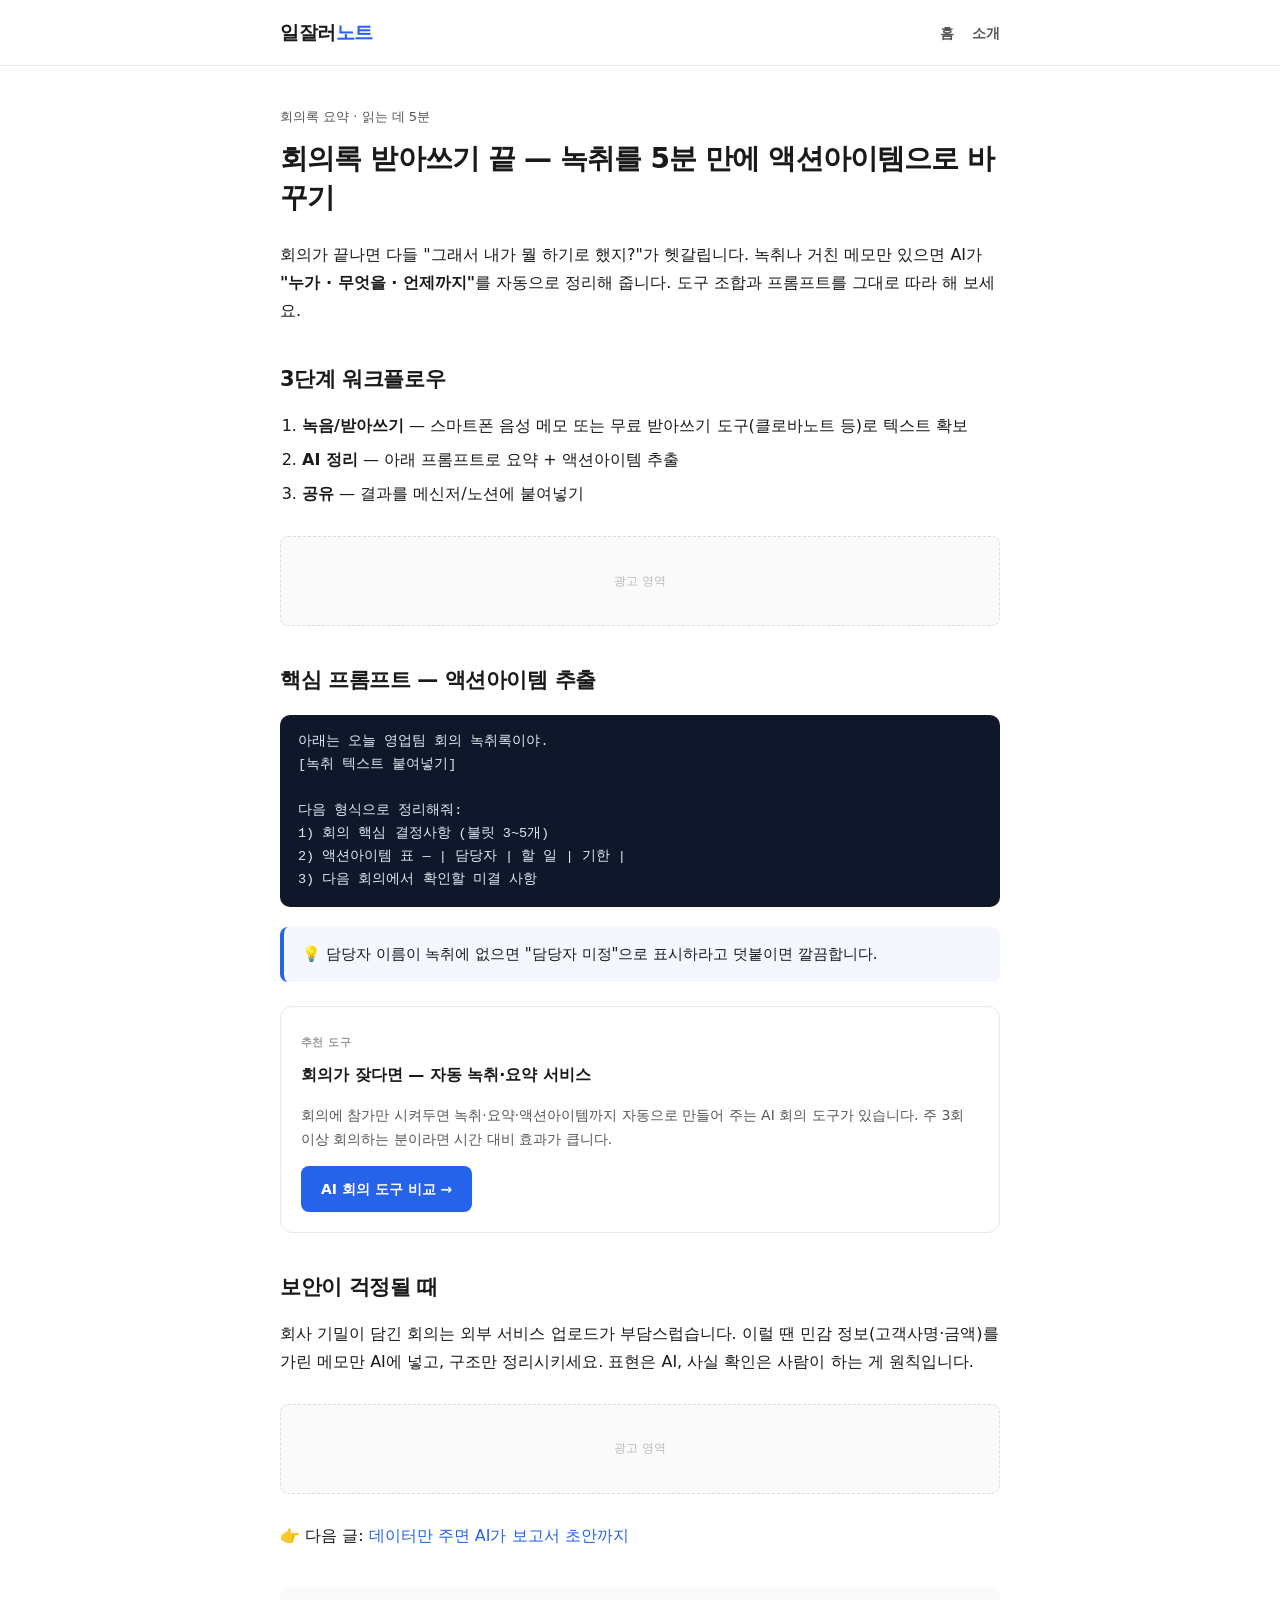
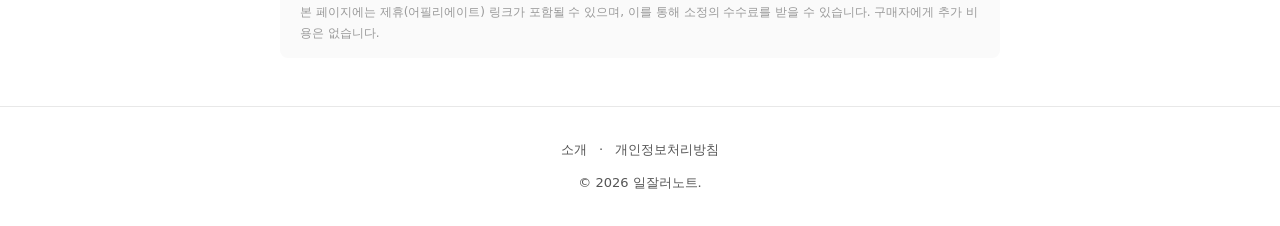
<file: docs/posts/meeting-notes-ai.html>
<!DOCTYPE html>
<html lang="ko">
<head>
  <meta charset="UTF-8" />
  <meta name="viewport" content="width=device-width, initial-scale=1.0" />
  <title>회의록 받아쓰기 끝 — 녹취를 5분 만에 액션아이템으로 | 일잘러노트</title>
  <meta name="description" content="회의 녹취/메모를 AI로 5분 만에 '누가·무엇을·언제까지' 액션아이템으로 정리하는 방법. 무료 도구 조합과 프롬프트를 공개합니다." />
  <meta name="keywords" content="회의록 요약, AI 회의록, 회의록 자동작성, 녹취 요약, 액션아이템, 클로바노트" />
  <link rel="stylesheet" href="../style.css" />
  <!-- 애드센스 승인 후 주석 해제
  <script async src="https://pagead2.googlesyndication.com/pagead/js/adsbygoogle.js?client=ca-pub-XXXXXXXXXXXXXXXX" crossorigin="anonymous"></script>
  -->
</head>
<body>
  <header class="site-header">
    <div class="inner">
      <a class="logo" href="../index.html">일잘러<span>노트</span></a>
      <nav class="nav"><a href="../index.html">홈</a><a href="../about.html">소개</a></nav>
    </div>
  </header>

  <div class="wrap">
    <article class="post">
      <div class="meta">회의록 요약 · 읽는 데 5분</div>
      <h1>회의록 받아쓰기 끝 — 녹취를 5분 만에 액션아이템으로 바꾸기</h1>

      <p>회의가 끝나면 다들 "그래서 내가 뭘 하기로 했지?"가 헷갈립니다.
      녹취나 거친 메모만 있으면 AI가 <strong>"누가 · 무엇을 · 언제까지"</strong>를 자동으로 정리해 줍니다.
      도구 조합과 프롬프트를 그대로 따라 해 보세요.</p>

      <h2>3단계 워크플로우</h2>
      <ol>
        <li><b>녹음/받아쓰기</b> — 스마트폰 음성 메모 또는 무료 받아쓰기 도구(클로바노트 등)로 텍스트 확보</li>
        <li><b>AI 정리</b> — 아래 프롬프트로 요약 + 액션아이템 추출</li>
        <li><b>공유</b> — 결과를 메신저/노션에 붙여넣기</li>
      </ol>

      <div class="ad-slot">광고 영역</div>

      <h2>핵심 프롬프트 — 액션아이템 추출</h2>
      <div class="prompt">아래는 오늘 영업팀 회의 녹취록이야.
[녹취 텍스트 붙여넣기]

다음 형식으로 정리해줘:
1) 회의 핵심 결정사항 (불릿 3~5개)
2) 액션아이템 표 — | 담당자 | 할 일 | 기한 |
3) 다음 회의에서 확인할 미결 사항</div>

      <div class="callout">💡 담당자 이름이 녹취에 없으면 "담당자 미정"으로 표시하라고 덧붙이면 깔끔합니다.</div>

      <div class="affiliate">
        <span class="label">추천 도구</span>
        <h4>회의가 잦다면 — 자동 녹취·요약 서비스</h4>
        <p>회의에 참가만 시켜두면 녹취·요약·액션아이템까지 자동으로 만들어 주는 AI 회의 도구가 있습니다.
        주 3회 이상 회의하는 분이라면 시간 대비 효과가 큽니다.</p>
        <a class="btn" href="#" rel="sponsored nofollow" target="_blank">AI 회의 도구 비교 →</a>
      </div>

      <h2>보안이 걱정될 때</h2>
      <p>회사 기밀이 담긴 회의는 외부 서비스 업로드가 부담스럽습니다. 이럴 땐 민감 정보(고객사명·금액)를
      가린 메모만 AI에 넣고, 구조만 정리시키세요. 표현은 AI, 사실 확인은 사람이 하는 게 원칙입니다.</p>

      <div class="ad-slot">광고 영역</div>

      <p style="margin-top:24px;">👉 다음 글: <a href="report-ai.html">데이터만 주면 AI가 보고서 초안까지</a></p>
    </article>

    <p class="disclosure">본 페이지에는 제휴(어필리에이트) 링크가 포함될 수 있으며, 이를 통해 소정의 수수료를 받을 수 있습니다. 구매자에게 추가 비용은 없습니다.</p>
  </div>

  <footer class="site-footer">
    <p><a href="../about.html">소개</a> · <a href="../privacy.html">개인정보처리방침</a></p>
    <p style="margin-top:10px;">© 2026 일잘러노트.</p>
  </footer>
</body>
</html>
</file>
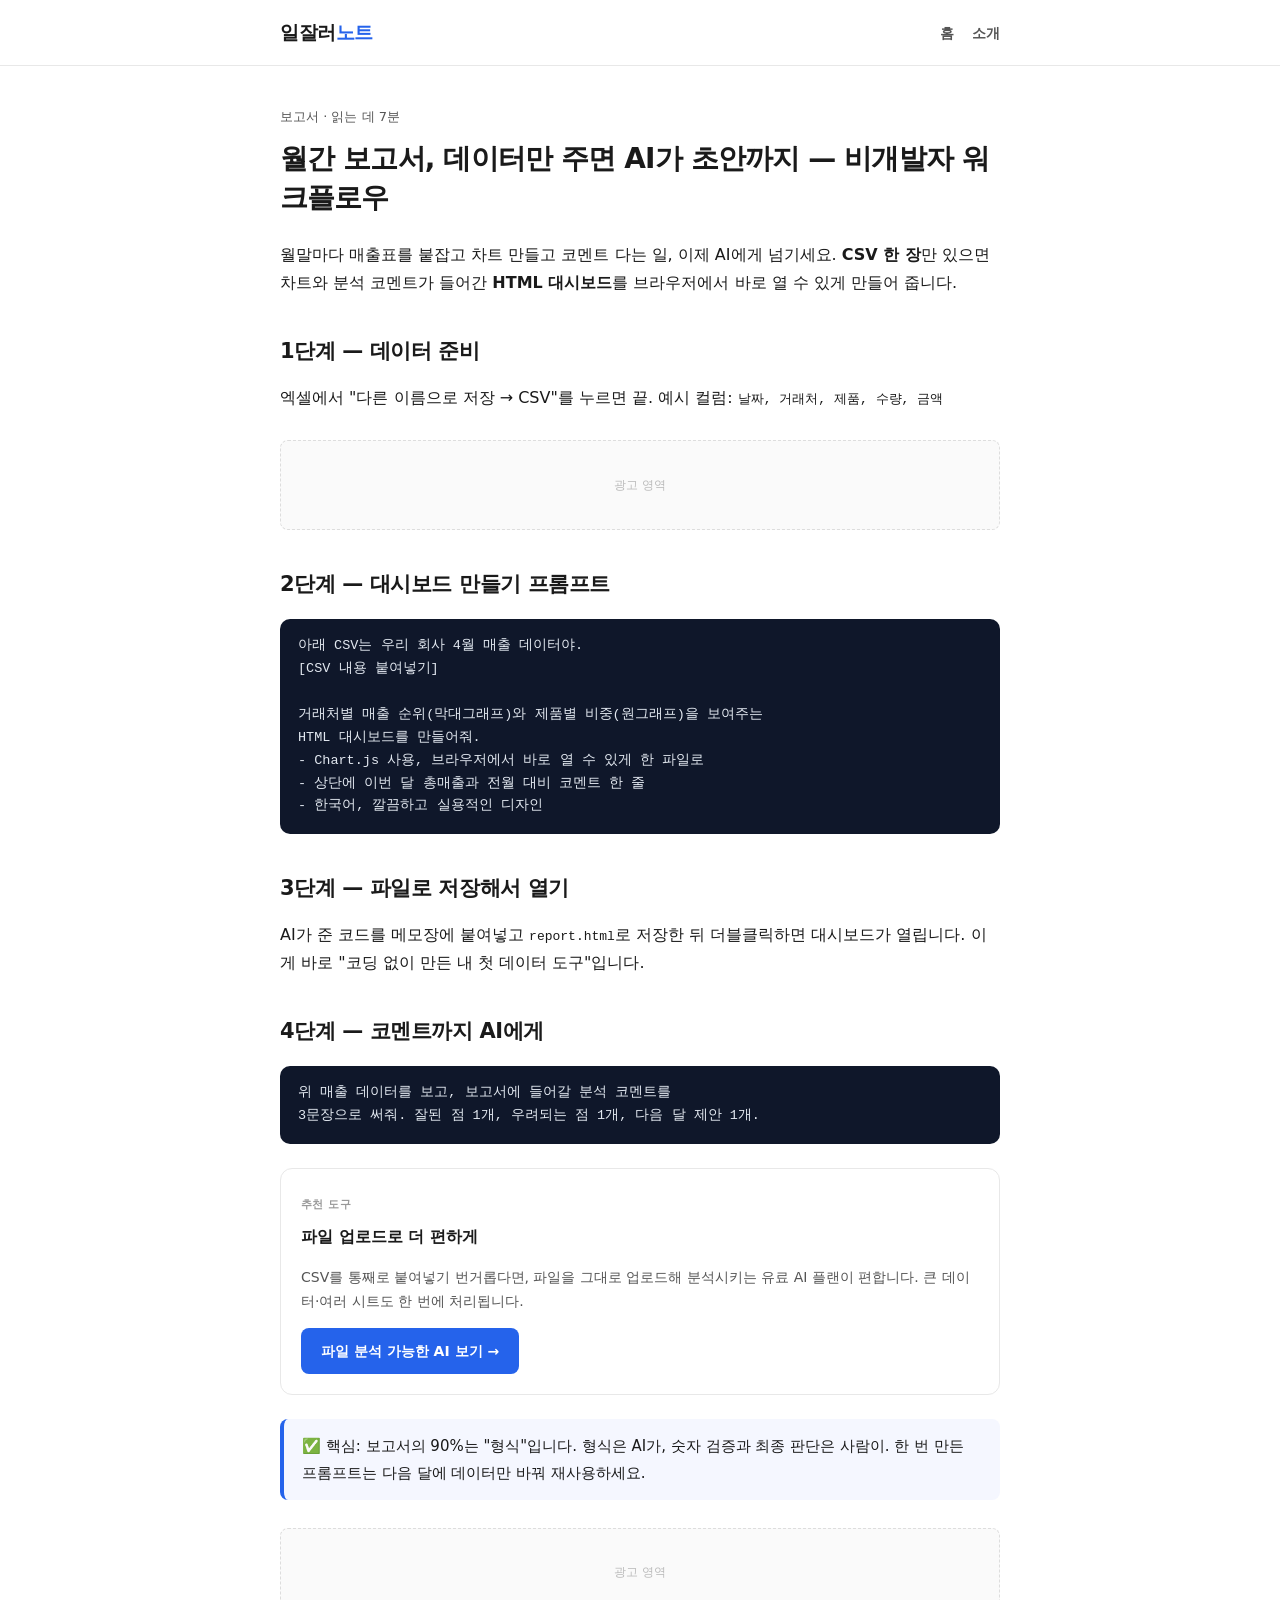
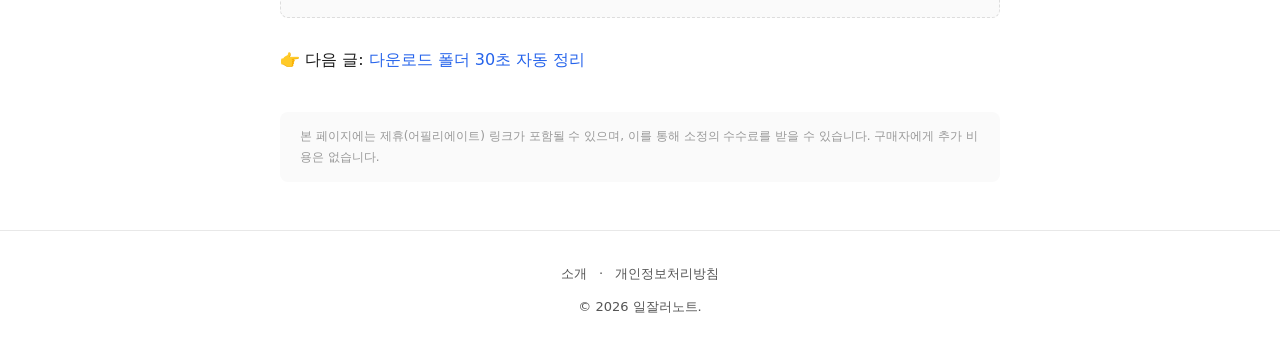
<file: docs/posts/report-ai.html>
<!DOCTYPE html>
<html lang="ko">
<head>
  <meta charset="UTF-8" />
  <meta name="viewport" content="width=device-width, initial-scale=1.0" />
  <title>월간 보고서, 데이터만 주면 AI가 초안까지 — 비개발자 워크플로우 | 일잘러노트</title>
  <meta name="description" content="매출 CSV 한 장으로 차트와 코멘트가 들어간 HTML 대시보드를 AI로 만드는 법. 코딩 없이 따라 하는 월간 보고서 자동화 워크플로우." />
  <meta name="keywords" content="보고서 자동화, AI 보고서, 매출 대시보드, CSV 시각화, 월간보고서, 비개발자 데이터분석" />
  <link rel="stylesheet" href="../style.css" />
  <!-- 애드센스 승인 후 주석 해제
  <script async src="https://pagead2.googlesyndication.com/pagead/js/adsbygoogle.js?client=ca-pub-XXXXXXXXXXXXXXXX" crossorigin="anonymous"></script>
  -->
</head>
<body>
  <header class="site-header">
    <div class="inner">
      <a class="logo" href="../index.html">일잘러<span>노트</span></a>
      <nav class="nav"><a href="../index.html">홈</a><a href="../about.html">소개</a></nav>
    </div>
  </header>

  <div class="wrap">
    <article class="post">
      <div class="meta">보고서 · 읽는 데 7분</div>
      <h1>월간 보고서, 데이터만 주면 AI가 초안까지 — 비개발자 워크플로우</h1>

      <p>월말마다 매출표를 붙잡고 차트 만들고 코멘트 다는 일, 이제 AI에게 넘기세요.
      <strong>CSV 한 장</strong>만 있으면 차트와 분석 코멘트가 들어간 <strong>HTML 대시보드</strong>를 브라우저에서 바로 열 수 있게 만들어 줍니다.</p>

      <h2>1단계 — 데이터 준비</h2>
      <p>엑셀에서 "다른 이름으로 저장 → CSV"를 누르면 끝. 예시 컬럼: <code>날짜, 거래처, 제품, 수량, 금액</code></p>

      <div class="ad-slot">광고 영역</div>

      <h2>2단계 — 대시보드 만들기 프롬프트</h2>
      <div class="prompt">아래 CSV는 우리 회사 4월 매출 데이터야.
[CSV 내용 붙여넣기]

거래처별 매출 순위(막대그래프)와 제품별 비중(원그래프)을 보여주는
HTML 대시보드를 만들어줘.
- Chart.js 사용, 브라우저에서 바로 열 수 있게 한 파일로
- 상단에 이번 달 총매출과 전월 대비 코멘트 한 줄
- 한국어, 깔끔하고 실용적인 디자인</div>

      <h2>3단계 — 파일로 저장해서 열기</h2>
      <p>AI가 준 코드를 메모장에 붙여넣고 <code>report.html</code>로 저장한 뒤 더블클릭하면 대시보드가 열립니다.
      이게 바로 "코딩 없이 만든 내 첫 데이터 도구"입니다.</p>

      <h2>4단계 — 코멘트까지 AI에게</h2>
      <div class="prompt">위 매출 데이터를 보고, 보고서에 들어갈 분석 코멘트를
3문장으로 써줘. 잘된 점 1개, 우려되는 점 1개, 다음 달 제안 1개.</div>

      <div class="affiliate">
        <span class="label">추천 도구</span>
        <h4>파일 업로드로 더 편하게</h4>
        <p>CSV를 통째로 붙여넣기 번거롭다면, 파일을 그대로 업로드해 분석시키는 유료 AI 플랜이 편합니다.
        큰 데이터·여러 시트도 한 번에 처리됩니다.</p>
        <a class="btn" href="#" rel="sponsored nofollow" target="_blank">파일 분석 가능한 AI 보기 →</a>
      </div>

      <div class="callout">✅ 핵심: 보고서의 90%는 "형식"입니다. 형식은 AI가, 숫자 검증과 최종 판단은 사람이.
      한 번 만든 프롬프트는 다음 달에 데이터만 바꿔 재사용하세요.</div>

      <div class="ad-slot">광고 영역</div>

      <p style="margin-top:24px;">👉 다음 글: <a href="file-organize-ai.html">다운로드 폴더 30초 자동 정리</a></p>
    </article>

    <p class="disclosure">본 페이지에는 제휴(어필리에이트) 링크가 포함될 수 있으며, 이를 통해 소정의 수수료를 받을 수 있습니다. 구매자에게 추가 비용은 없습니다.</p>
  </div>

  <footer class="site-footer">
    <p><a href="../about.html">소개</a> · <a href="../privacy.html">개인정보처리방침</a></p>
    <p style="margin-top:10px;">© 2026 일잘러노트.</p>
  </footer>
</body>
</html>
</file>
<file: docs/style.css>
/* 일잘러노트 — 비개발 직장인 AI 업무자동화 콘텐츠 사이트 */
:root {
  --bg: #ffffff;
  --ink: #1a1a1a;
  --ink-soft: #555;
  --line: #e8e8e8;
  --brand: #2563eb;
  --brand-dark: #1d4ed8;
  --accent: #f5f7ff;
  --radius: 12px;
  --max: 760px;
}
* { box-sizing: border-box; margin: 0; padding: 0; }
html { scroll-behavior: smooth; }
body {
  font-family: "Pretendard", "Apple SD Gothic Neo", "Malgun Gothic", system-ui, -apple-system, sans-serif;
  color: var(--ink);
  background: var(--bg);
  line-height: 1.75;
  -webkit-font-smoothing: antialiased;
}
a { color: var(--brand); text-decoration: none; }
a:hover { text-decoration: underline; }

/* 헤더 */
.site-header {
  border-bottom: 1px solid var(--line);
  position: sticky; top: 0; background: rgba(255,255,255,0.92);
  backdrop-filter: blur(8px); z-index: 10;
}
.site-header .inner {
  max-width: var(--max); margin: 0 auto; padding: 16px 20px;
  display: flex; align-items: center; justify-content: space-between;
}
.logo { font-weight: 800; font-size: 19px; color: var(--ink); letter-spacing: -0.02em; }
.logo span { color: var(--brand); }
.nav a { color: var(--ink-soft); font-size: 14px; margin-left: 18px; font-weight: 600; }

/* 본문 컨테이너 */
.wrap { max-width: var(--max); margin: 0 auto; padding: 0 20px; }

/* 히어로 */
.hero { padding: 56px 20px 32px; text-align: center; }
.hero h1 { font-size: 32px; font-weight: 800; letter-spacing: -0.03em; line-height: 1.3; }
.hero p { margin-top: 14px; color: var(--ink-soft); font-size: 16px; }

/* 글 목록 */
.post-list { list-style: none; padding: 24px 0 48px; }
.post-card {
  display: block; padding: 22px; border: 1px solid var(--line);
  border-radius: var(--radius); margin-bottom: 16px; transition: .15s;
}
.post-card:hover { border-color: var(--brand); text-decoration: none; transform: translateY(-2px); box-shadow: 0 8px 24px rgba(37,99,235,.08); }
.post-card .tag { font-size: 12px; color: var(--brand); font-weight: 700; }
.post-card h2 { font-size: 20px; margin: 6px 0; color: var(--ink); letter-spacing: -0.02em; }
.post-card p { color: var(--ink-soft); font-size: 14.5px; }

/* 아티클 */
article.post { padding: 40px 0 24px; }
article.post .meta { font-size: 13px; color: var(--ink-soft); }
article.post h1 { font-size: 28px; line-height: 1.4; letter-spacing: -0.03em; margin: 10px 0 24px; }
article.post h2 { font-size: 21px; margin: 36px 0 12px; letter-spacing: -0.02em; }
article.post h3 { font-size: 17px; margin: 24px 0 8px; }
article.post p { margin: 14px 0; }
article.post ul, article.post ol { margin: 14px 0 14px 22px; }
article.post li { margin: 6px 0; }
.prompt {
  background: #0f172a; color: #e2e8f0; border-radius: 10px;
  padding: 16px 18px; font-family: "SF Mono", Menlo, Consolas, monospace;
  font-size: 13.5px; line-height: 1.7; white-space: pre-wrap; margin: 16px 0;
}
.callout {
  background: var(--accent); border-left: 4px solid var(--brand);
  padding: 14px 18px; border-radius: 8px; margin: 20px 0; font-size: 15px;
}

/* 광고 슬롯 */
.ad-slot {
  margin: 28px 0; min-height: 90px; display: flex; align-items: center;
  justify-content: center; background: #fafafa; border: 1px dashed #ddd;
  border-radius: 8px; color: #bbb; font-size: 12px;
}

/* 제휴 박스 */
.affiliate {
  border: 1px solid var(--line); border-radius: var(--radius);
  padding: 20px; margin: 24px 0; background: #fff;
}
.affiliate .label { font-size: 11px; color: #999; font-weight: 700; letter-spacing: .04em; }
.affiliate h4 { font-size: 16px; margin: 6px 0; }
.affiliate p { font-size: 14px; color: var(--ink-soft); margin: 6px 0 14px; }
.btn {
  display: inline-block; background: var(--brand); color: #fff;
  padding: 11px 20px; border-radius: 8px; font-weight: 700; font-size: 14px;
}
.btn:hover { background: var(--brand-dark); text-decoration: none; }

/* 푸터 */
.site-footer {
  border-top: 1px solid var(--line); margin-top: 48px; padding: 32px 20px;
  text-align: center; color: var(--ink-soft); font-size: 13px;
}
.site-footer a { color: var(--ink-soft); margin: 0 8px; }
.disclosure {
  max-width: var(--max); margin: 0 auto; padding: 14px 20px;
  font-size: 12px; color: #999; background: #fafafa; border-radius: 8px;
}
</file>
